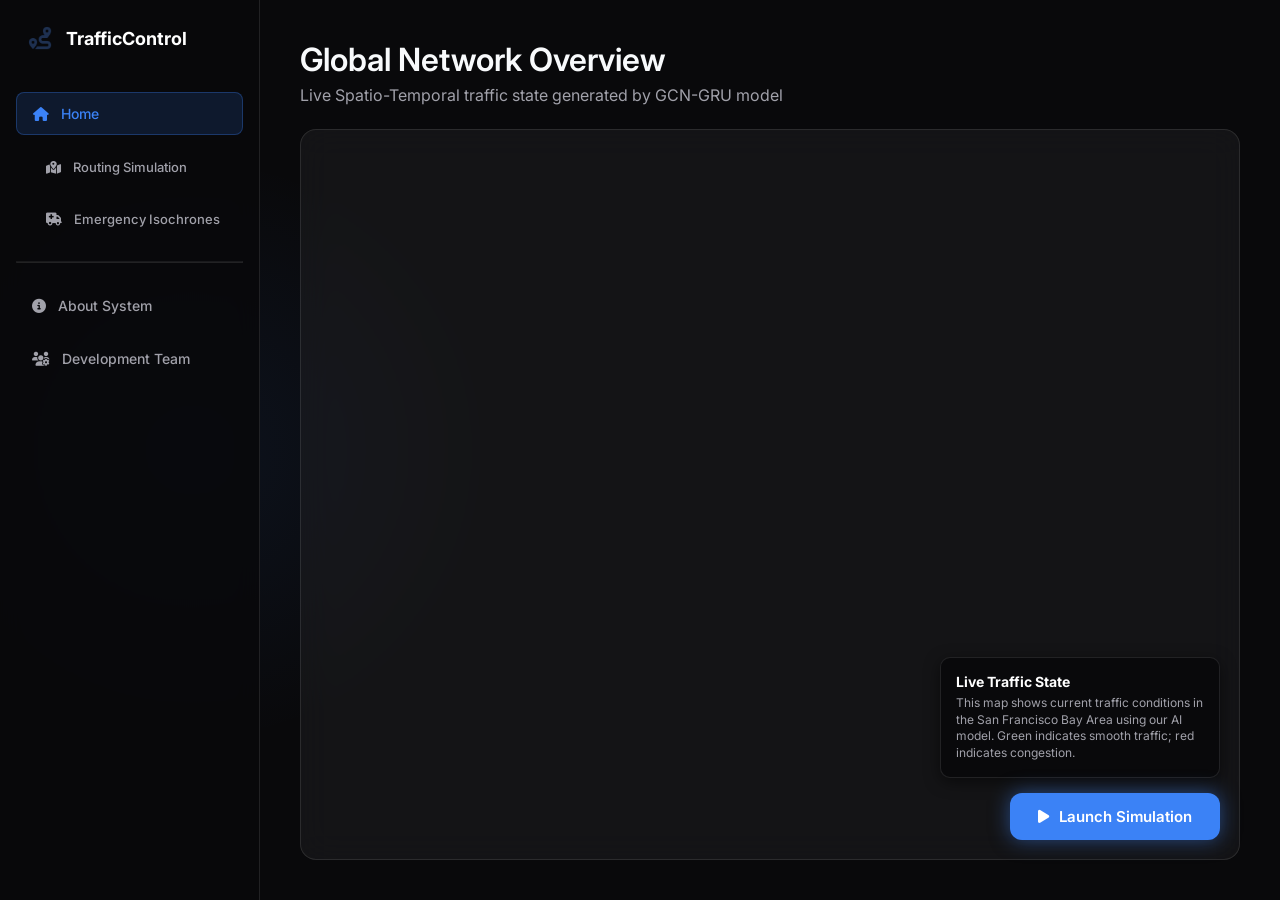
<file: frontend/index.html>
<!doctype html>
<html lang="en">
  <head>
    <meta charset="UTF-8" />
    <meta name="viewport" content="width=device-width, initial-scale=1.0, maximum-scale=1.0, user-scalable=no" />
    <title>TrafficControl - Home</title>

    <link rel="icon" type="image/png" href="logo.png" />
    <link rel="preconnect" href="https://fonts.googleapis.com" />
    <link rel="preconnect" href="https://fonts.gstatic.com" crossorigin />
    <link href="https://fonts.googleapis.com/css2?family=Inter:wght@300;400;500;600;700&display=swap" rel="stylesheet" />
    <link rel="stylesheet" href="https://cdnjs.cloudflare.com/ajax/libs/font-awesome/6.4.0/css/all.min.css" />

    <style>
      :root {
        --bg-dark: #09090b;
        --bg-card: rgba(39, 39, 42, 0.4);
        --border-color: rgba(255, 255, 255, 0.1);
        --text-main: #f8fafc;
        --text-muted: #a1a1aa;
        --accent: #3b82f6;
        --accent-glow: rgba(59, 130, 246, 0.5);
      }

      * { margin: 0; padding: 0; box-sizing: border-box; font-family: "Inter", sans-serif; }
      html { scroll-behavior: smooth; }

      body {
        background-color: var(--bg-dark);
        color: var(--text-main);
        display: flex;
        height: 100vh;
        overflow: hidden;
        background-image: radial-gradient(circle at 15% 50%, rgba(59, 130, 246, 0.08), transparent 25%);
      }

      .sidebar {
        width: 260px;
        flex-shrink: 0;
        background: rgba(9, 9, 11, 0.85);
        backdrop-filter: blur(12px);
        border-right: 1px solid var(--border-color);
        display: flex;
        flex-direction: column;
        padding: 24px 16px;
        z-index: 1000;
      }
      .brand { display: flex; align-items: center; gap: 12px; font-size: 18px; font-weight: 700; margin-bottom: 40px; padding: 0 10px; color: white; text-decoration: none; }
      .nav-links { display: flex; flex-direction: column; gap: 12px; }
      .nav-link { display: flex; align-items: center; gap: 12px; padding: 12px 16px; color: var(--text-muted); text-decoration: none; border-radius: 8px; font-size: 14px; transition: 0.2s; font-weight: 500; }
      .nav-link:hover { background: rgba(255, 255, 255, 0.05); color: var(--text-main); }
      .nav-link.active { background: rgba(59, 130, 246, 0.15); color: var(--accent); border: 1px solid rgba(59, 130, 246, 0.3); }
      .sub-link { padding-left: 50px; font-size: 13px; }
      .sub-link i { margin-left: -20px; }

      .main-container {
        flex: 1;
        overflow-y: auto;
        height: 100vh;
        scroll-snap-type: y mandatory;
        display: block;
      }
      
      section {
        min-height: 100vh;
        scroll-snap-align: start;
        padding: 40px;
        display: flex;
        flex-direction: column;
      }
      
      .header { margin-bottom: 24px; flex-shrink: 0; }
      .header h1 { font-size: 32px; font-weight: 600; margin-bottom: 6px; }
      .header p { color: var(--text-muted); }

      .map-and-controls-wrapper {
        flex: 1;
        position: relative;
        display: flex;
        flex-direction: column;
        min-height: 0;
      }

      .overview-map-card {
        flex: 1;
        width: 100%;
        position: relative;
        background: #000;
        border: 2px solid var(--border-color);
        border-radius: 16px;
        overflow: hidden;
        padding: 0;
      }
      #map-frame { position: absolute; top: 0; left: 0; width: 100%; height: 100%; border: none; display: block; }

      .floating-action-box {
        position: absolute; 
        bottom: 20px; 
        right: 20px; 
        display: flex; 
        flex-direction: column; 
        gap: 15px; 
        align-items: flex-end; 
        pointer-events: none; 
        z-index: 10;
      }
      
      .live-status-card {
        background: rgba(9, 9, 11, 0.95); border: 1px solid var(--border-color); padding: 15px; border-radius: 10px; width: 280px; pointer-events: auto; box-shadow: 0 4px 15px rgba(0, 0, 0, 0.5);
      }
      
      .btn-launch {
        background: var(--accent); color: white; padding: 14px 28px; border-radius: 12px; font-weight: 600; border: none; cursor: pointer; box-shadow: 0 0 20px var(--accent-glow); pointer-events: auto; transition: 0.2s; font-size: 15px; display: flex; align-items: center; gap: 10px;
      }
      .btn-launch:hover { transform: translateY(-3px); box-shadow: 0 0 30px var(--accent-glow); }

      .card { background: var(--bg-card); backdrop-filter: blur(16px); border: 1px solid var(--border-color); border-radius: 16px; padding: 24px; }
      .card-header { display: flex; align-items: center; gap: 12px; margin-bottom: 24px; padding-bottom: 15px; border-bottom: 1px solid var(--border-color); }
      .card-header i { color: var(--accent); }
      .full-card { flex: 1; display: flex; flex-direction: column; }

      .about-layout { display: flex; flex-direction: column; gap: 30px; }
      .about-text { color: #cbd5e1; line-height: 1.8; font-size: 15px; }
      .tech-grid { display: grid; grid-template-columns: repeat(2, 1fr); gap: 20px; margin-top: 10px; }
      .tech-card { background: rgba(0, 0, 0, 0.3); padding: 25px; border-radius: 12px; border: 1px solid var(--border-color); transition: 0.3s; }
      .tech-card:hover { border-color: var(--accent); background: rgba(59, 130, 246, 0.05); transform: translateY(-3px); }
      .tech-card i { font-size: 28px; color: var(--accent); margin-bottom: 15px; display: block; }
      .tech-card h4 { font-size: 16px; color: white; margin-bottom: 10px; }
      .tech-card p { font-size: 13px; color: var(--text-muted); line-height: 1.6; }

      .contact-layout { display: flex; gap: 40px; height: 100%; }
      .team-section { flex: 2; }
      .uni-section { flex: 1; display: flex; flex-direction: column; justify-content: center; background: rgba(0, 0, 0, 0.3); padding: 40px; border-radius: 16px; border: 1px solid var(--border-color); text-align: center; }
      .team-grid { display: grid; grid-template-columns: repeat(2, 1fr); gap: 20px; }
      .team-card { background: rgba(255, 255, 255, 0.03); padding: 25px; border-radius: 12px; border: 1px solid var(--border-color); display: flex; flex-direction: column; }
      .team-card h4 { font-size: 18px; color: white; margin-bottom: 5px; }
      .team-card .roll-no { font-size: 12px; color: var(--accent); font-family: monospace; letter-spacing: 1px; margin-bottom: 15px; display: inline-block; padding: 4px 8px; background: rgba(59, 130, 246, 0.1); border-radius: 4px; }
      .team-card p { font-size: 13px; color: var(--text-muted); display: flex; align-items: center; gap: 8px; }
      .team-card p i { width: 16px; color: #64748b; }
      .uni-section i { color: rgba(255, 255, 255, 0.2); margin-bottom: 25px; }
      .uni-section h3 { font-size: 20px; color: white; margin-bottom: 10px; }
      .uni-section h5 { font-size: 14px; color: var(--accent); margin-bottom: 20px; font-weight: 500; }
      .badge { display: inline-block; margin-top: 20px; padding: 8px 16px; background: rgba(59, 130, 246, 0.15); border: 1px solid var(--accent); color: var(--accent); border-radius: 20px; font-size: 12px; font-weight: 600; letter-spacing: 1px; }

      #cityModal { display: none; position: fixed; inset: 0; background: rgba(0, 0, 0, 0.85); backdrop-filter: blur(10px); z-index: 999999; justify-content: center; align-items: center; }
      .modal-content { background: rgba(30, 41, 59, 0.95); border: 1px solid #3b82f6; padding: 40px; border-radius: 20px; width: 90%; max-width: 550px; text-align: center; }
      .city-btn { flex: 1; width: 100%; padding: 20px 15px; background: rgba(0, 0, 0, 0.3); border: 1px solid rgba(255, 255, 255, 0.1); border-radius: 15px; cursor: pointer; transition: 0.3s; color: white; margin-bottom: 15px; text-align: center;}
      .city-btn:hover { background: rgba(59, 130, 246, 0.1); border-color: var(--accent); transform: translateY(-3px); }

      #menu-toggle { display: none; z-index: 2000; }
      #sidebar-overlay { display: none; position: fixed; inset: 0; background: rgba(0, 0, 0, 0.7); z-index: 999; }
      
      @media (max-width: 1024px) {
        body { display: block; height: auto; overflow: visible; }
        .sidebar { position: fixed; left: -280px; top: 0; bottom: 0; transition: 0.3s; width: 260px; height: 100vh; }
        .sidebar.active { left: 0; }
        #sidebar-overlay.active { display: block; }
        
        .main-container { height: auto; overflow: visible; scroll-snap-type: none; display: block; }
        section { min-height: auto; height: auto; padding: 80px 15px 40px 15px; scroll-snap-align: none; }
        .header h1 { font-size: 24px; }

        .map-and-controls-wrapper { display: flex; flex-direction: column; }
        .overview-map-card { height: 400px; min-height: 400px; flex: none; display: block; margin-bottom: 15px; }
        .floating-action-box { position: relative; bottom: auto; right: auto; pointer-events: auto; display: flex; flex-direction: column; align-items: stretch; margin-top: 5px; }
        .live-status-card { width: 100%; margin-bottom: 10px; }
        .btn-launch { width: 100%; display: flex; justify-content: center; }
        
        #menu-toggle { display: flex; position: fixed; top: 15px; right: 15px; width: 45px; height: 45px; background: var(--accent); color: white; border: none; border-radius: 10px; align-items: center; justify-content: center; box-shadow: 0 4px 10px rgba(0,0,0,0.5); }
        .tech-grid, .contact-layout, .team-grid { display: flex; flex-direction: column; gap: 15px; }
        .tech-card, .team-section, .uni-section { width: 100%; }
      }
    </style>
  </head>
  <body>
    <button id="menu-toggle" onclick="toggleSidebar()"><i class="fa-solid fa-bars"></i></button>
    <div id="sidebar-overlay" onclick="toggleSidebar()"></div>

    <aside class="sidebar">
      <a href="index.html" class="brand">
        <img src="logo.png" alt="Logo" style="height: 28px; width: auto; object-fit: contain" />
        TrafficControl
      </a>
      <nav class="nav-links">
        <a href="#home" class="nav-link active" id="nav-home"><i class="fa-solid fa-house"></i> Home</a>
        <a href="#" onclick="openCityModal(); return false;" class="nav-link sub-link" id="nav-simulate"><i class="fa-solid fa-map-location-dot"></i> Routing Simulation</a>
        <a href="isochrone.html" class="nav-link sub-link" id="nav-isochrone"><i class="fa-solid fa-truck-medical"></i> Emergency Isochrones</a>
        <hr style="border-color: rgba(255, 255, 255, 0.1); margin: 10px 0" />
        <a href="#about" class="nav-link" id="nav-about"><i class="fa-solid fa-circle-info"></i> About System</a>
        <a href="#contact" class="nav-link" id="nav-contact"><i class="fa-solid fa-users-gear"></i> Development Team</a>
      </nav>
    </aside>

    <div class="main-container">
      <section id="home">
        <div class="header">
          <h1>Global Network Overview</h1>
          <p>Live Spatio-Temporal traffic state generated by GCN-GRU model</p>
        </div>

        <div class="map-and-controls-wrapper">
            <div class="card overview-map-card">
              <iframe id="map-frame" src="about:blank" scrolling="no"></iframe>
            </div>

          <div class="floating-action-box">
              <div class="live-status-card">
                <h4 style="font-size: 14px; margin-bottom: 5px; color: white">Live Traffic State</h4>
                <p style="font-size: 12px; color: var(--text-muted); line-height: 1.4;">
                  This map shows current traffic conditions in the San Francisco Bay Area using our AI model. Green indicates smooth traffic; red indicates congestion.
                </p>
              </div>
              <button onclick="openCityModal()" class="btn-launch">
                <i class="fa-solid fa-play"></i> Launch Simulation
              </button>
            </div>
        </div>
      </section>

      <section id="about">
        <div class="full-card card">
          <div class="card-header">
            <i class="fa-solid fa-microchip fa-2x"></i>
            <h2 style="font-size: 26px">System Architecture & Methodology</h2>
          </div>
          <div class="about-layout">
            <div class="about-text">
              <p>
                Urban traffic congestion has become a critical challenge, resulting in massive economic losses, environmental degradation, and increased commute times. Traditional traffic management systems are inherently <strong>reactive</strong>—addressing bottlenecks only after they have already formed.
              </p>
              <p>
                This Major Project proposes a <strong>proactive, AI-driven solution</strong>. By leveraging historical sensor data (PeMS) and advanced Deep Learning architectures, our system forecasts congestion patterns before they happen. These predictions are actively fed into a dynamic routing engine, empowering users and city planners to mitigate gridlock preemptively.
              </p>
            </div>
            
            <div class="tech-grid">
              <div class="tech-card">
                <i class="fa-solid fa-diagram-project"></i>
                <h4>Graph Convolutional Networks</h4>
                <p>We model the city as a mathematical graph, utilizing GCNs to capture the complex spatial dependencies and physical connectivity between intersections.</p>
              </div>
              <div class="tech-card">
                <i class="fa-solid fa-clock-rotate-left"></i>
                <h4>Gated Recurrent Units (GRU)</h4>
                <p>To understand the flow of time, we employ GRUs. This RNN architecture allows the model to learn deep temporal sequences from historical traffic flows.</p>
              </div>
              <div class="tech-card">
                <i class="fa-solid fa-route"></i>
                <h4>Dynamic Dijkstra Routing</h4>
                <p>Unlike standard GPS, our system dynamically modifies the edge weights of the road graph using the model's future time predictions. Dijkstra's Algorithm computes the optimal alternate route.</p>
              </div>
              <div class="tech-card">
                <i class="fa-solid fa-person-running"></i>
                <h4>Radial Dijkstra Search</h4>
                <p>The system executes a Radial Dijkstra Search (Ego Graph) with AI-predicted traffic penalties to visualize emergency service reachability (isochrones) within the city.</p>
              </div>
            </div>
          </div>
        </div>
      </section>

      <section id="contact">
        <div class="full-card card">
          <div class="card-header">
            <i class="fa-solid fa-users-gear fa-2x"></i>
            <h2 style="font-size: 26px">Project Development Team</h2>
          </div>
          <div class="contact-layout">
            <div class="team-section">
              <p style="color: var(--text-muted); margin-bottom: 25px; font-size: 15px;">
                Developed as a Major Project [CT755] by final-year engineering students.
              </p>
              <div class="team-grid">
                <div class="team-card">
                  <h4>Adarsha Rai</h4>
                  <span class="roll-no">KAT078BCT014</span>
                </div>
                <div class="team-card">
                  <h4>Agraj Singh Adhikari</h4>
                  <span class="roll-no">KAT078BCT016</span>
                </div>
                <div class="team-card">
                  <h4>Amuhang Limbu Rai</h4>
                  <span class="roll-no">KAT078BCT017</span>
                </div>
                <div class="team-card">
                  <h4>Gaurav Adhikari</h4>
                  <span class="roll-no">KAT078BCT034</span>
                </div>
              </div>
            </div>
            
            <div class="uni-section">
              <i class="fa-solid fa-building-columns fa-4x"></i>
              <h3>Tribhuvan University</h3>
              <h5>Institute of Engineering</h5>
              <div style="width: 50px; height: 2px; background: var(--accent); margin: 15px auto;"></div>
              <p style="font-weight: 600; color: #f8fafc; font-size: 15px">Kathmandu Engineering College</p>
              <p>Kalimati, Kathmandu</p>
              <p>Department of Computer Engineering</p>
              <div><span class="badge">MAJOR PROJECT [CT755]</span></div>
            </div>
          </div>
        </div>
      </section>
    </div>

    <div id="cityModal">
      <div class="modal-content">
        <h2 style="color: white; margin-bottom: 10px">Select Deployment City</h2>
        <p style="color: #a1a1aa; font-size: 14px; margin-bottom: 30px">Choose a region to initialize the predictive routing engine.</p>
        
        <div style="display: flex; gap: 20px; justify-content: center; flex-wrap: wrap;">
          <button class="city-btn" onclick="window.location.href = 'simulate.html?city=san_francisco'">
            <h3 style="color: white; font-size: 16px">San Francisco</h3>
            <p style="color: #3b82f6; font-size: 12px; margin-top: 5px; text-transform: uppercase;">PeMS-04 Dataset</p>
          </button>
          
          <button class="city-btn" onclick="window.location.href = 'simulate.html?city=kathmandu'">
            <h3 style="color: white; font-size: 16px">Kathmandu</h3>
            <p style="color: #10b981; font-size: 12px; margin-top: 5px; text-transform: uppercase;">Topology Transfer</p>
          </button>
        </div>
        
        <button onclick="closeCityModal()" style="margin-top: 20px; background: transparent; border: none; color: #a1a1aa; cursor: pointer; font-size: 14px;">Cancel</button>
      </div>
    </div>

    <script>
      const apiBase = window.location.hostname === 'localhost' || window.location.hostname === '127.0.0.1' 
                            ? 'http://127.0.0.1:5000' 
                            : `http://${window.location.hostname}:5000`;

      window.addEventListener("DOMContentLoaded", () => {
        const now = new Date();
        const days = ["Sunday", "Monday", "Tuesday", "Wednesday", "Thursday", "Friday", "Saturday"];

        fetch(`${apiBase}/get_overview`, {
          method: "POST",
          headers: { "Content-Type": "application/json" },
          body: JSON.stringify({
            day: days[now.getDay()],
            hour: now.getHours(),
          }),
        })
          .then((res) => res.json())
          .then((data) => {
            if (data.map_html) document.getElementById("map-frame").srcdoc = data.map_html;
          })
          .catch(err => console.error("Failed to load map. Is app.py running?", err));
      });

      const sections = document.querySelectorAll('section');
      const navLinks = document.querySelectorAll('.nav-link');
      const container = document.querySelector('.main-container');

      container.addEventListener('scroll', () => {
          let current = '';
          sections.forEach(section => {
              const sectionTop = section.offsetTop;
              if (container.scrollTop >= sectionTop - 150) {
                  current = section.getAttribute('id');
              }
          });

          navLinks.forEach(link => {
              link.classList.remove('active');
              if (link.getAttribute('href') === '#' + current) {
                  link.classList.add('active');
              }
          });
      });

      function toggleSidebar() {
        document.querySelector(".sidebar").classList.toggle("active");
        document.getElementById("sidebar-overlay").classList.toggle("active");
      }
      function openCityModal() {
        document.getElementById("cityModal").style.display = "flex";
      }
      function closeCityModal() {
        document.getElementById("cityModal").style.display = "none";
      }
    </script>
  </body>
</html>
</file>
